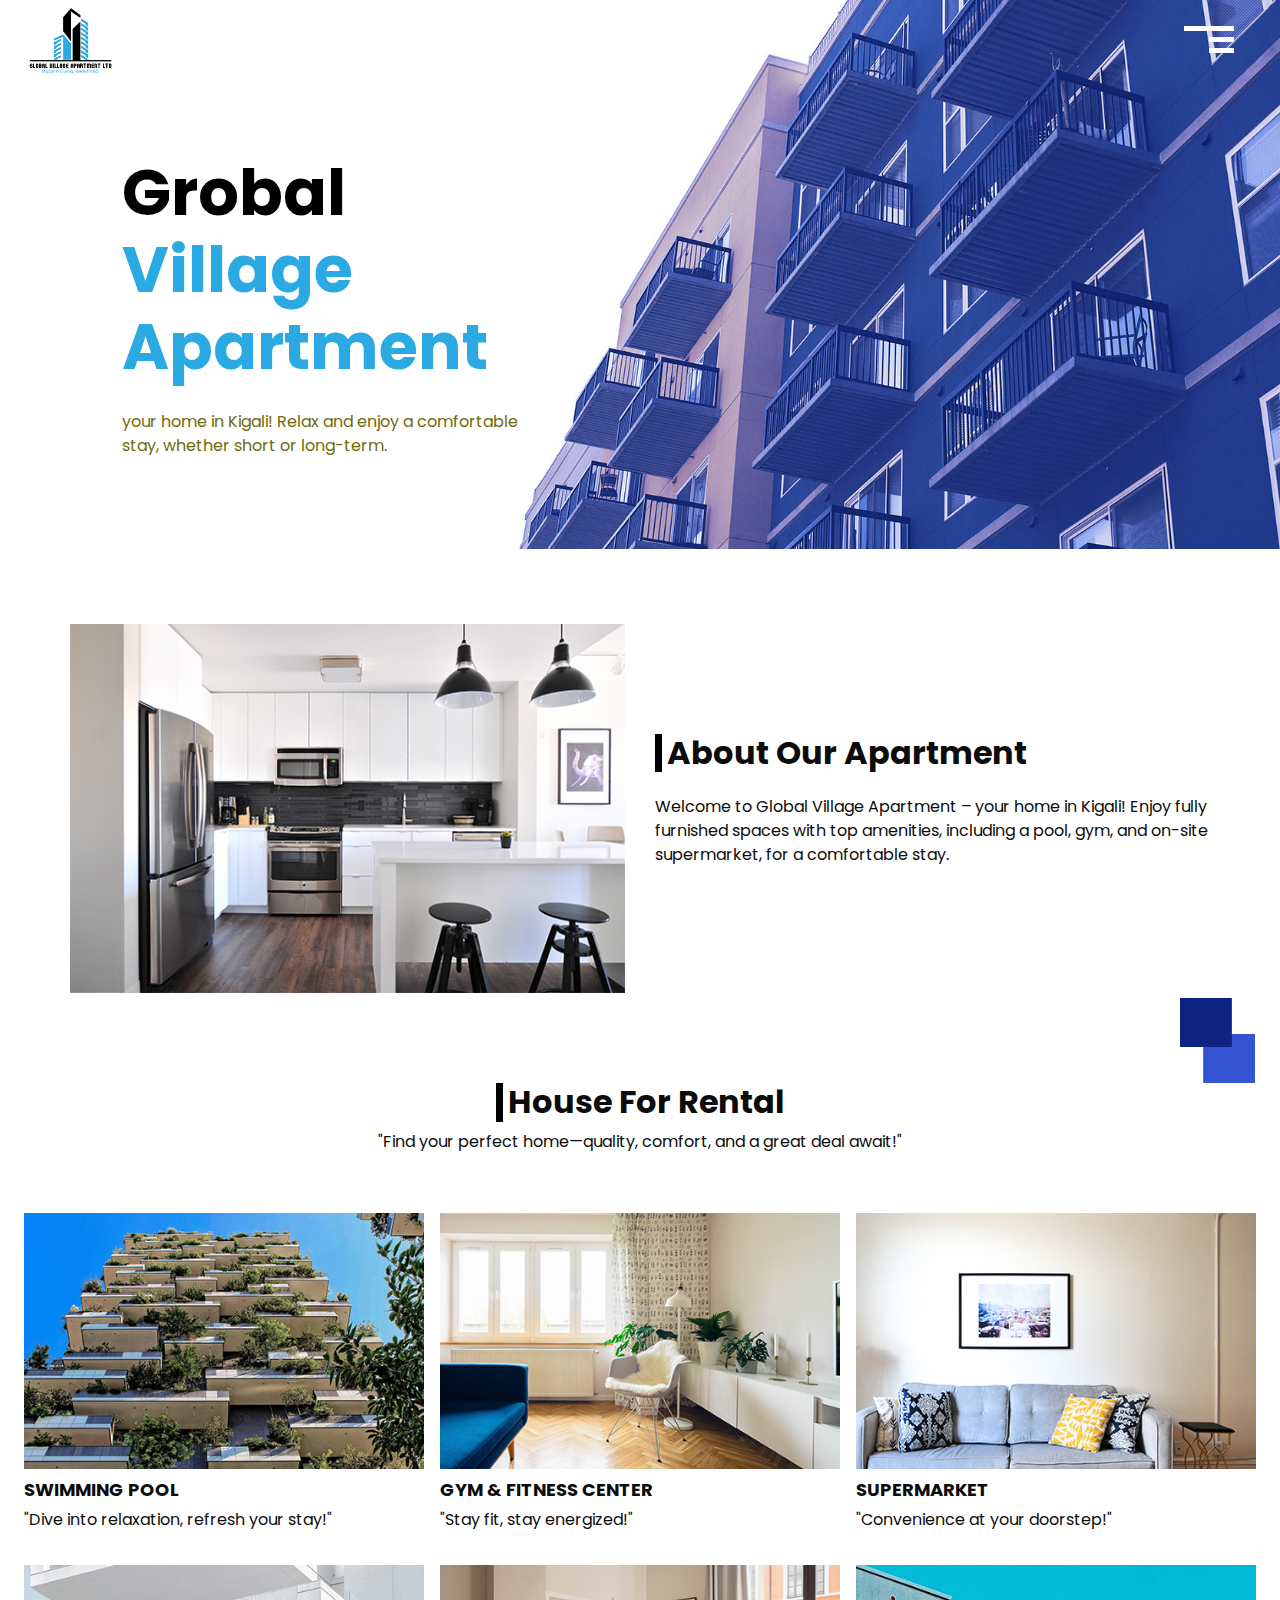
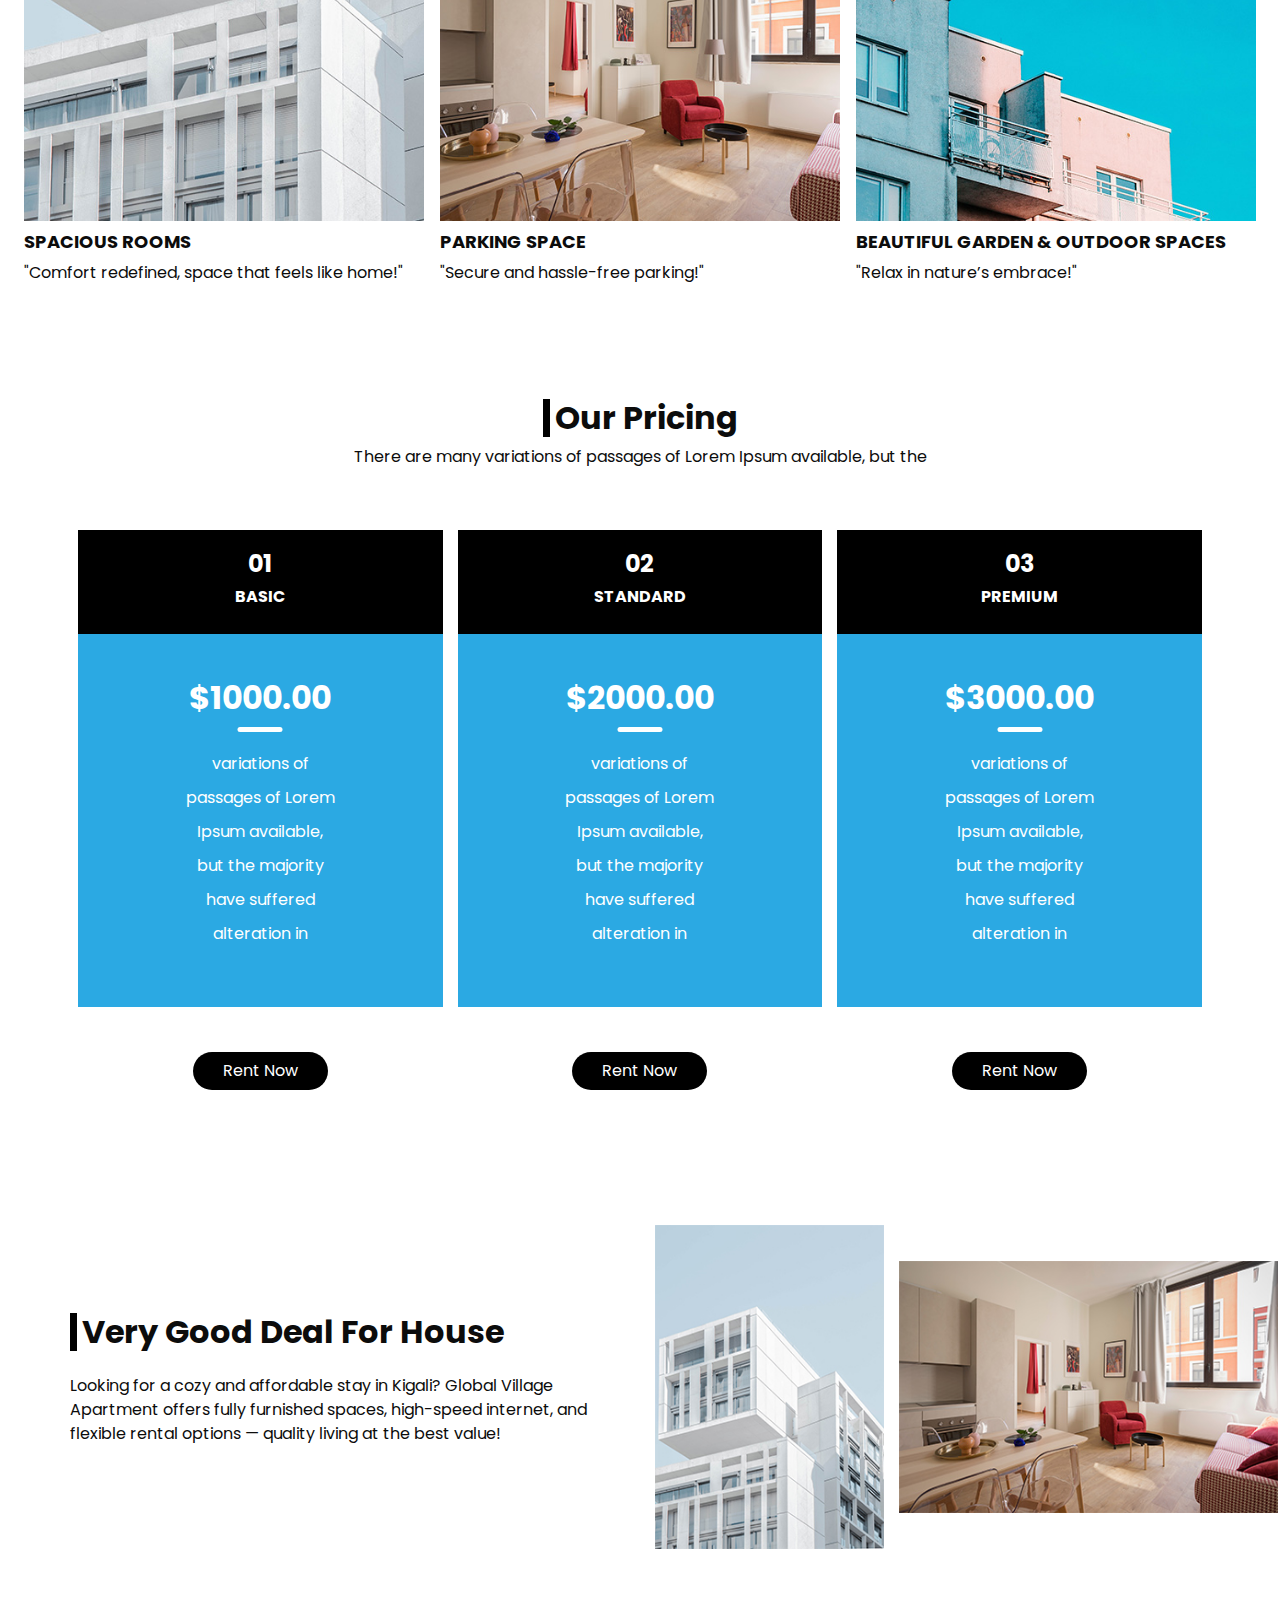
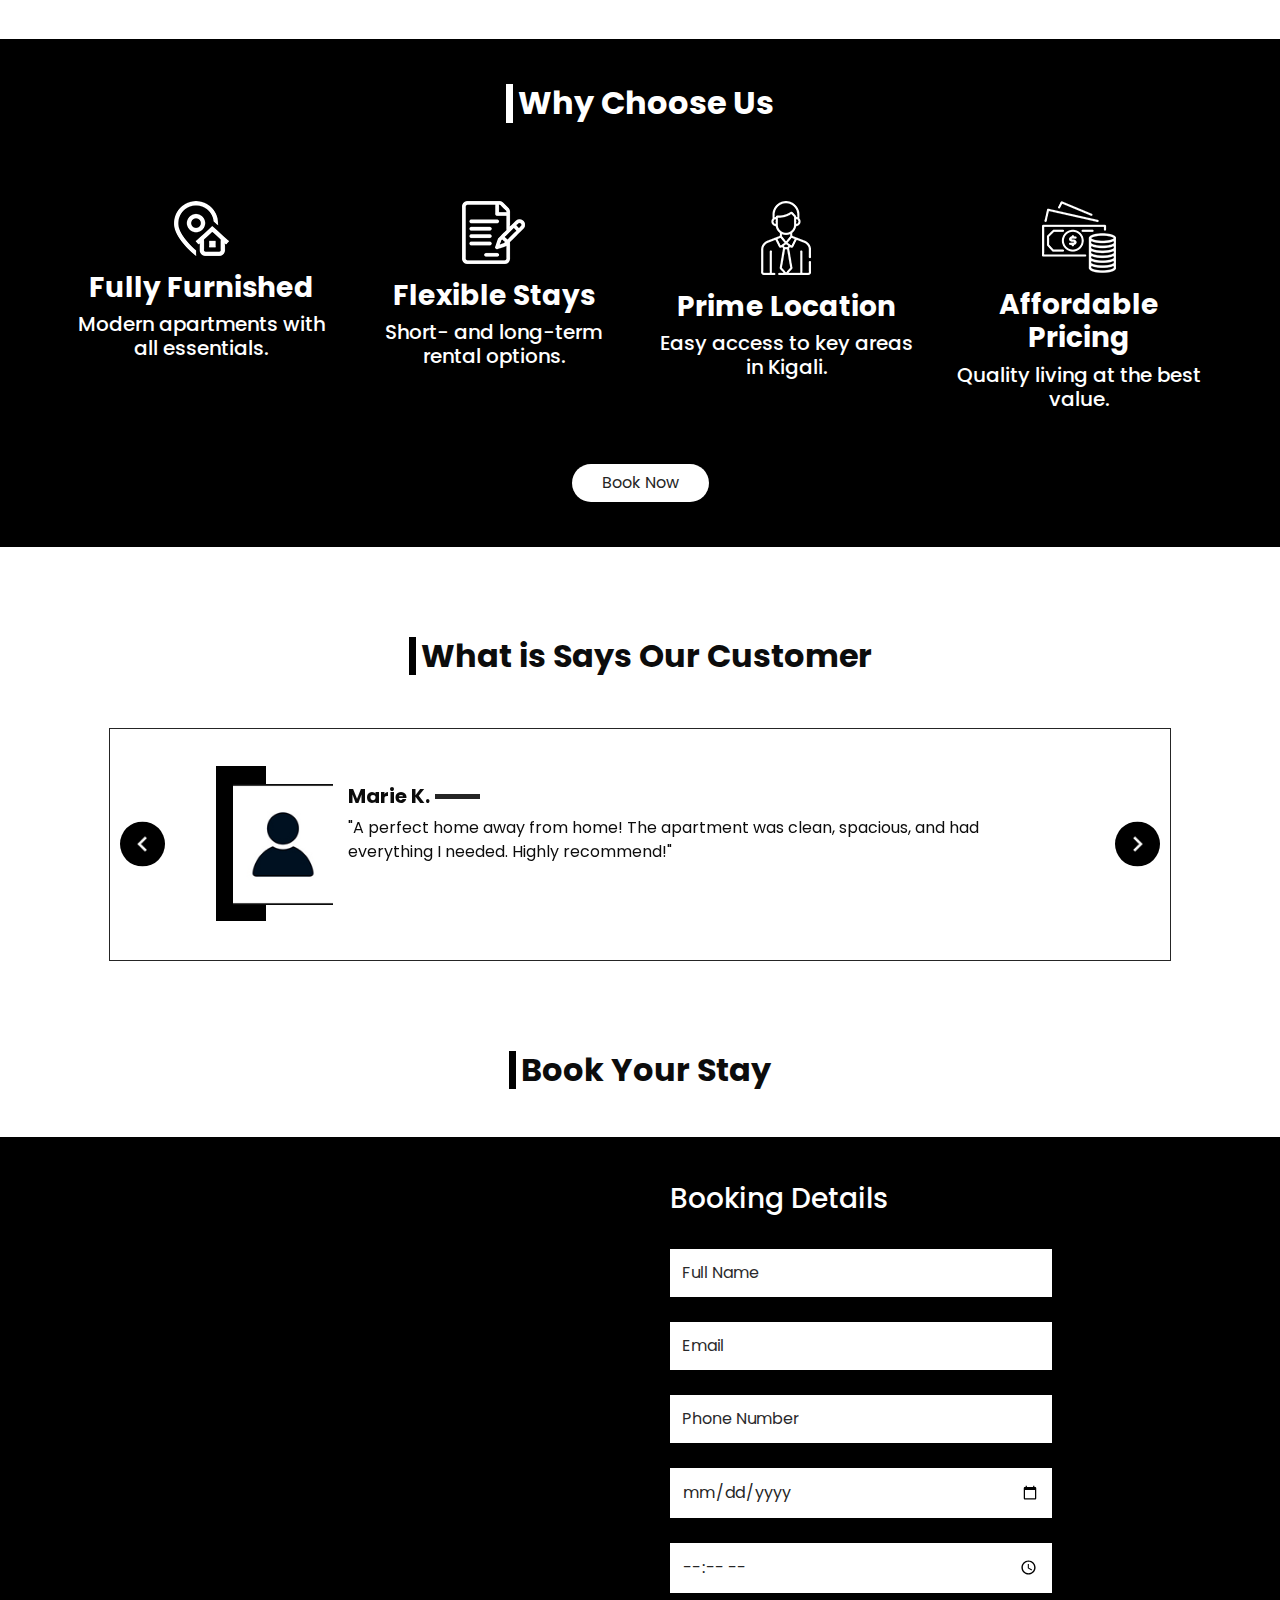
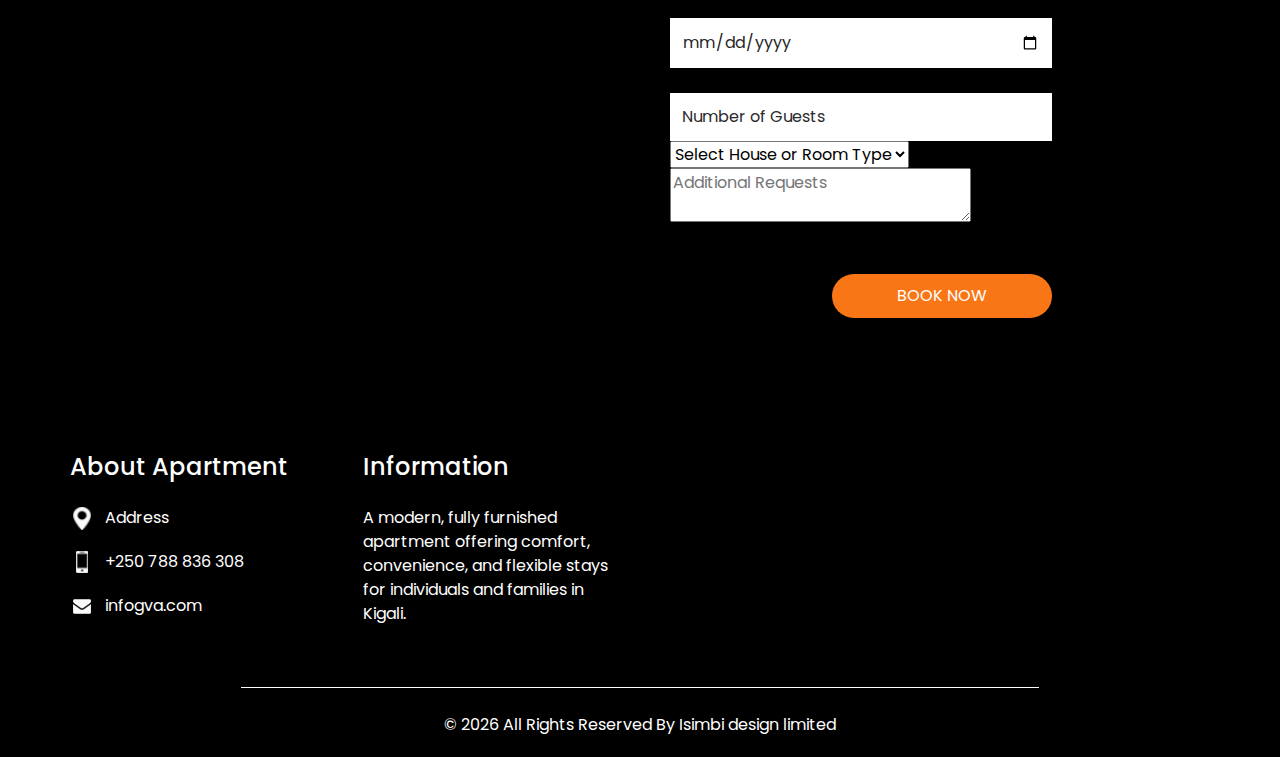
<file: teaser-html/index.html>
<!DOCTYPE html>
<html>

<head>
  <!-- Basic -->
  <meta charset="utf-8" />
  <meta http-equiv="X-UA-Compatible" content="IE=edge" />
  <!-- Mobile Metas -->
  <meta name="viewport" content="width=device-width, initial-scale=1, shrink-to-fit=no" />
  <!-- Site Metas -->
  <meta name="keywords" content="" />
  <meta name="description" content="" />
  <meta name="author" content="" />

  <title>GVA</title>

  <!-- bootstrap core css -->
  <link rel="stylesheet" type="text/css" href="css/bootstrap.css" />

  <!-- fonts style -->
  <link href="https://fonts.googleapis.com/css?family=Poppins:400,700|Raleway:400,700&display=swap" rel="stylesheet">
  <!-- Custom styles for this template -->
  <link href="css/style.css" rel="stylesheet" />
  <!-- responsive style -->
  <link href="css/responsive.css" rel="stylesheet" />
</head>

<body>
  <div class="hero_area">
    <!-- header section strats -->
    <header class="header_section">
      <div class="container-fluid">
        <nav class="navbar navbar-expand-lg custom_nav-container">
          <a class="navbar-brand" href="index.html">
            <img src="images/logo.png" alt="" />
          </a>
          <div class="navbar-collapse" id="">
            

            <div class="custom_menu-btn">
              <button onclick="openNav()">
                <span class="s-1">

                </span>
                <span class="s-2">

                </span>
                <span class="s-3">

                </span>
              </button>
            </div>
            <div id="myNav" class="overlay">
              <div class="overlay-content">
                <a href="index.html">HOME</a>
                <a href="about.html">ABOUT</a>
                <a href="house.html">HOUSE</a>
                <a href="price.html">PRICING</a>
              
              </div>
            </div>
          </div>
        </nav>
      </div>
    </header>
    <!-- end header section -->
    <!-- slider section -->
    <section class="slider_section ">
      <div class="container-fluid">
        <div class="row">
          <div class="col-md-4 offset-md-1">
            <div class="detail-box">
              <h1>
                <span> Grobal</span> <br>
                Village <br>
                Apartment
              </h1>
              <p>
                your home in Kigali! Relax and enjoy a comfortable stay, whether short or long-term.
              </p>
              
                
              </div>
            </div>
          </div>
        </div>
      </div>
    </section>
    <!-- end slider section -->
  </div>




  <!-- about section -->

  <section class="about_section layout_padding-bottom">
    <div class="square-box">
      <img src="images/square.png" alt="">
    </div>
    <div class="container">
      <div class="row">
        <div class="col-md-6">
          <div class="img-box">
            <img src="images/about-img.jpg" alt="">
          </div>
        </div>
        <div class="col-md-6">
          <div class="detail-box">
            <div class="heading_container">
              <h2>
                About Our Apartment
              </h2>
            </div>
            <p>
              Welcome to Global Village Apartment – 
              your home in Kigali! Enjoy fully furnished
              spaces with top amenities, including a pool, gym, 
              and on-site supermarket, for a comfortable stay.
            </p>
        
          </div>
        </div>
      </div>
    </div>
  </section>

  <!-- end about section -->

  <!-- sale section -->

  <section class="sale_section layout_padding-bottom">
    <div class="container-fluid">
      <div class="heading_container">
        <h2>
          House For Rental
        </h2>
        <p>
          "Find your perfect home—quality, comfort, and a great deal await!"
        </p>
      </div>
      <div class="sale_container">
        <div class="box">
          <div class="img-box">
            <img src="images/s-1.jpg" alt="">
          </div>
          <div class="detail-box">
            <h6>
              Swimming Pool
            </h6>
            <p>
              "Dive into relaxation, refresh your stay!"
            </p>
          </div>
        </div>
        <div class="box">
          <div class="img-box">
            <img src="images/s-2.jpg" alt="">
          </div>
          <div class="detail-box">
            <h6>
              Gym & Fitness Center
            </h6>
            <p>
              "Stay fit, stay energized!"
            </p>
          </div>
        </div>
        <div class="box">
          <div class="img-box">
            <img src="images/s-3.jpg" alt="">
          </div>
          <div class="detail-box">
            <h6>
              Supermarket 
            </h6>
            <p>
              "Convenience at your doorstep!"
            </p>
          </div>
        </div>
        <div class="box">
          <div class="img-box">
            <img src="images/s-4.jpg" alt="">
          </div>
          <div class="detail-box">
            <h6>
              Spacious Rooms  
            </h6>
            <p>
              "Comfort redefined, space that feels like home!"
            </p>
          </div>
        </div>
        <div class="box">
          <div class="img-box">
            <img src="images/s-5.jpg" alt="">
          </div>
          <div class="detail-box">
            <h6>
              Parking Space
            </h6>
            <p>
              "Secure and hassle-free parking!"
            </p>
          </div>
        </div>
        <div class="box">
          <div class="img-box">
            <img src="images/s-6.jpg" alt="">
          </div>
          <div class="detail-box">
            <h6>
              Beautiful Garden & Outdoor Spaces 
            </h6>
            <p>
              "Relax in nature’s embrace!"
            </p>
          </div>
        </div>
      </div>
      <div class="btn-box">
    
      </div>
    </div>
  </section>

  <!-- end sale section -->

  <!-- price section -->

  <section class="price_section layout_padding-bottom">
    <div class="container">
      <div class="heading_container">
        <h2>
          Our Pricing
        </h2>
        <p>
          There are many variations of passages of Lorem Ipsum available, but the
        </p>
      </div>
      <div class="price_container">
        <div class="box">
          <div class="detail-box">
            <div class="heading-box">
              <h4>
                01
              </h4>
              <h6>
                Basic
              </h6>
            </div>
            <div class="text-box">
              <h2>
                $1000.00
              </h2>
              <ul>
                <li>
                  variations of
                </li>
                <li>
                  passages of Lorem
                </li>
                <li>
                  Ipsum available,
                </li>
                <li>
                  but the majority
                </li>
                <li>
                  have suffered
                </li>
                <li>
                  alteration in
                </li>
              </ul>
            </div>
          </div>
          <div class="btn-box">
            <a href="">
              Rent Now
            </a>
          </div>
        </div>
        <div class="box">
          <div class="detail-box">
            <div class="heading-box">
              <h4>
                02
              </h4>
              <h6>
                Standard
              </h6>
            </div>
            <div class="text-box">
              <h2>
                $2000.00
              </h2>
              <ul>
                <li>
                  variations of
                </li>
                <li>
                  passages of Lorem
                </li>
                <li>
                  Ipsum available,
                </li>
                <li>
                  but the majority
                </li>
                <li>
                  have suffered
                </li>
                <li>
                  alteration in
                </li>
              </ul>
            </div>
          </div>
          <div class="btn-box">
            <a href="">
              Rent Now
            </a>
          </div>
        </div>
        <div class="box">
          <div class="detail-box">
            <div class="heading-box">
              <h4>
                03
              </h4>
              <h6>
                Premium
              </h6>
            </div>
            <div class="text-box">
              <h2>
                $3000.00
              </h2>
              <ul>
                <li>
                  variations of
                </li>
                <li>
                  passages of Lorem
                </li>
                <li>
                  Ipsum available,
                </li>
                <li>
                  but the majority
                </li>
                <li>
                  have suffered
                </li>
                <li>
                  alteration in
                </li>
              </ul>
            </div>
          </div>
          <div class="btn-box">
            <a href="">
              Rent Now
            </a>
          </div>
        </div>
      </div>
    </div>
  </section>
  <!-- end price section -->

  <!-- deal section -->

  <section class="deal_section layout_padding-bottom">
    <div class="container">
      <div class="row">
        <div class="col-md-6">
          <div class="detail-box">
            <div class="heading_container">
              <h2>
                Very Good Deal For House
              </h2>
            </div>
            <p>
              Looking for a cozy and affordable stay in Kigali?
              Global Village Apartment offers fully furnished spaces,
              high-speed internet, and flexible rental options — quality
              living at the best value!
            </p>
           
          </div>
        </div>
        <div class="col-md-6">
          <div class="img-box">
            <div class="box b1">
              <img src="images/d-1.jpg" alt="">
            </div>
            <div class="box b1">
              <img src="images/d-2.jpg" alt="">
            </div>
          </div>
        </div>
      </div>
    </div>
  </section>

  <!-- end deal section -->


  <!-- us section -->
  <section class="us_section layout_padding2">
    <div class="container">
      <div class="heading_container">
        <h2>
          Why Choose Us
        </h2>
      </div>
      <div class="row">
        <div class="col-md-3 col-sm-6">
          <div class="box">
            <div class="img-box">
              <img src="images/u-1.png" alt="">
            </div>
            <div class="detail-box">
              <h3>
                Fully Furnished
              </h3>
              <h5>
                Modern apartments with all essentials.
              </h5>
            </div>
          </div>
        </div>
        <div class="col-md-3 col-sm-6">
          <div class="box">
            <div class="img-box">
              <img src="images/u-2.png" alt="">
            </div>
            <div class="detail-box">
              <h3>
                Flexible Stays
              </h3>
              <h5>
                Short- and long-term rental options.
              </h5>
            </div>
          </div>
        </div>
        <div class="col-md-3 col-sm-6">
          <div class="box">
            <div class="img-box">
              <img src="images/u-3.png" alt="">
            </div>
            <div class="detail-box">
              <h3>
                Prime Location
              </h3>
              <h5>
                Easy access to key areas in Kigali.
              </h5>
            </div>
          </div>
        </div>
        <div class="col-md-3 col-sm-6">
          <div class="box">
            <div class="img-box">
              <img src="images/u-4.png" alt="">
            </div>
            <div class="detail-box">
              <h3>
                Affordable Pricing
              </h3>
              <h5>
                Quality living at the best value.
              </h5>
            </div>
          </div>
        </div>
      </div>
      <div class="btn-box">
        <a href="contact.html">
          Book Now
        </a>
      </div>
    </div>
  </section>
  

  <!-- end us section -->

  <!-- client secction -->

  <section class="client_section layout_padding">
    <div class="container-fluid">
      <div class="heading_container">
        <h2>
          What is Says Our Customer
        </h2>
      </div>
      <div class="client_container">
        <div id="carouselExampleControls" class="carousel slide" data-ride="carousel">
          <div class="carousel-inner">
            <div class="carousel-item active">
              <div class="box">
                <div class="img-box">
                  <img src="images/client.jpg" alt="">
                </div>
                <div class="detail-box">
                  <h5>
                    <span>Marie K.</span>
                    <hr>
                  </h5>
                  <p>
                    "A perfect home away from home! The apartment was clean, spacious, and had everything I needed. Highly recommend!"
                  </p>
                </div>
              </div>
            </div>
            <div class="carousel-item">
              <div class="box">
                <div class="img-box">
                  <img src="images/client.jpg" alt="">
                </div>
                <div class="detail-box">
                  <h5>
                    <span> John D.</span>
                    <hr>
                  </h5>
                  <p>
                    "Loved the pool and gym! The location is great, and the staff is very friendly. I’ll definitely stay here again."
                </div>
              </div>
            </div>
            <div class="carousel-item">
              <div class="box">
                <div class="img-box">
                  <img src="images/client.jpg" alt="">
                </div>
                <div class="detail-box">
                  <h5>
                    <span>Alex N.</span>
                    <hr>
                  </h5>
                  <p>
                    "Great value for money! The supermarket on-site made everything so convenient. A peaceful and comfortable stay."
                  </p>
                </div>
              </div>
            </div>
          </div>
          <a class="carousel-control-prev" href="#carouselExampleControls" role="button" data-slide="prev">
            <span class="sr-only">Previous</span>
          </a>
          <a class="carousel-control-next" href="#carouselExampleControls" role="button" data-slide="next">
            <span class="sr-only">Next</span>
          </a>
        </div>

      </div>
    </div>
  </section>

  <!-- end client section -->

 <!-- Contact & Booking Section -->

<section class="contact_section ">
  <div class="container">
    <div class="heading_container">
      <h2>Book Your Stay</h2>
    </div>
  </div>
  <div class="container-fluid">
    <div class="row">
      <div class="col-md-6 px-0">
        <div class="map_container">
          <div class="map-responsive">
            <iframe src="https://www.google.com/maps/embed/v1/place?key=AIzaSyA0s1a7phLN0iaD6-UE7m4qP-z21pH0eSc&q=Eiffel+Tower+Paris+France" 
              width="600" height="300" frameborder="0" style="border:0; width: 100%; height:100%" allowfullscreen></iframe>
          </div>
        </div>
      </div>
      <div class="col-lg-4 col-md-5 ">
        <div class="form_container">
          <form action="">
            <h3>Booking Details</h3>
            <div>
              <input type="text" placeholder="Full Name" required />
            </div>
            <div>
              <input type="email" placeholder="Email" required />
            </div>
            <div>
              <input type="text" placeholder="Phone Number" required />
            </div>
            <div>
              <input type="date" placeholder="Check-in Date" required />
            </div>
            <div>
              <input type="time" placeholder="Check-in Time" required />
            </div>
            <div>
              <input type="date" placeholder="Check-out Date" required />
            </div>
            <div>
              <input type="number" placeholder="Number of Guests" min="1" required />
            </div>
            <div>
              <select required>
                <option value="" disabled selected>Select House or Room Type</option>
                <option value="studio">Studio Apartment</option>
                <option value="one_bedroom">One-Bedroom Apartment</option>
                <option value="two_bedroom">Two-Bedroom Apartment</option>
                <option value="penthouse">Penthouse Suite</option>
              </select>
            </div>
            <div>
              <textarea class="message-box" placeholder="Additional Requests"></textarea>
            </div>
            <div class="d-flex ">
              <button type="submit">Book Now</button>
            </div>
          </form>
        </div>
      </div>
    </div>
  </div>
</section>

<!-- End Contact & Booking Section -->




  <!-- info section -->
  <section class="info_section ">
    <div class="container">
      <div class="row">
        <div class="col-md-3">
          <div class="info_contact">
            <h5>
              About Apartment
            </h5>
            <div>
              <div class="img-box">
                <img src="images/location.png" width="18px" alt="">
              </div>
              <p>
                Address
              </p>
            </div>
            <div>
              <div class="img-box">
                <img src="images/phone.png" width="12px" alt="">
              </div>
              <p>
                +250 788 836 308
              </p>
            </div>
            <div>
              <div class="img-box">
                <img src="images/mail.png" width="18px" alt="">
              </div>
              <p>
                infogva.com
              </p>
            </div>
          </div>
        </div>
        <div class="col-md-3">
          <div class="info_info">
            <h5>
              Information
            </h5>
            <p>
              A modern, fully furnished apartment offering comfort, convenience, and flexible stays for individuals and families in Kigali.
            </p>
          </div>
        </div>

        <div class="col-md-3">
          <div class="info_links">
      
         
               
              </a>
            </div>
          </div>
        </div>
      </div>
    </div>
  </section>

  <!-- end info_section -->


  <!-- footer section -->
  <section class="container-fluid footer_section ">
    <div class="container">
      <p>
        &copy; <span id="displayYear"></span> All Rights Reserved By
        <a >Isimbi design limited</a>
      </p>
    </div>
  </section>
  <!-- end  footer section -->


  <script type="text/javascript" src="js/jquery-3.4.1.min.js"></script>
  <script type="text/javascript" src="js/bootstrap.js"></script>
  <script type="text/javascript" src="js/custom.js"></script>


</body>

</html>
</file>
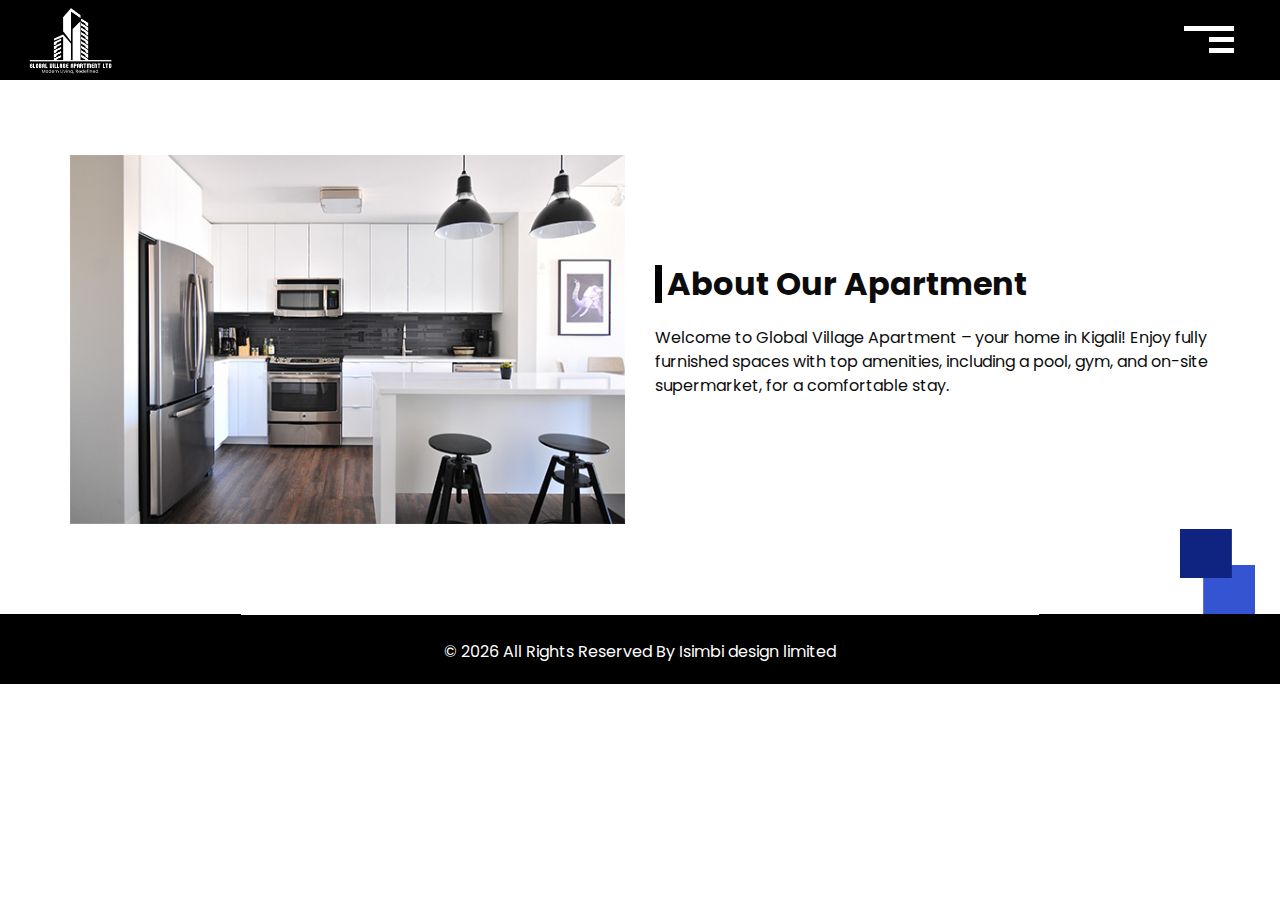
<file: teaser-html/about.html>
<!DOCTYPE html>
<html>

<head>
  <!-- Basic -->
  <meta charset="utf-8" />
  <meta http-equiv="X-UA-Compatible" content="IE=edge" />
  <!-- Mobile Metas -->
  <meta name="viewport" content="width=device-width, initial-scale=1, shrink-to-fit=no" />
  <!-- Site Metas -->
  <meta name="keywords" content="" />
  <meta name="description" content="" />
  <meta name="author" content="" />

  <title>Teaser</title>


  <!-- bootstrap core css -->
  <link rel="stylesheet" type="text/css" href="css/bootstrap.css" />

  <!-- fonts style -->
  <link href="https://fonts.googleapis.com/css?family=Poppins:400,700|Raleway:400,700&display=swap" rel="stylesheet">
  <!-- Custom styles for this template -->
  <link href="css/style.css" rel="stylesheet" />
  <!-- responsive style -->
  <link href="css/responsive.css" rel="stylesheet" />
</head>

<body class="sub_page">
  <div class="hero_area">
    <!-- header section strats -->
    <header class="header_section">
      <div class="container-fluid">
        <nav class="navbar navbar-expand-lg custom_nav-container">
          <a class="navbar-brand" href="index.html">
            <img src="images/logo1.png" alt="" />
          </a>
          <div class="navbar-collapse" id="">
           

            <div class="custom_menu-btn">
              <button onclick="openNav()">
                <span class="s-1">

                </span>
                <span class="s-2">

                </span>
                <span class="s-3">

                </span>
              </button>
            </div>
            <div id="myNav" class="overlay">
              <div class="overlay-content">
                <a href="index.html">HOME</a>
                <a href="about.html">ABOUT</a>
                <a href="house.html">HOUSE</a>
                <a href="price.html">PRICING</a>
        
              </div>
            </div>
          </div>
        </nav>
      </div>
    </header>
    <!-- end header section -->
  </div>


  <!-- about section -->

  <section class="about_section layout_padding-bottom">
    <div class="square-box">
      <img src="images/square.png" alt="">
    </div>
    <div class="container">
      <div class="row">
        <div class="col-md-6">
          <div class="img-box">
            <img src="images/about-img.jpg" alt="">
          </div>
        </div>
        <div class="col-md-6">
          <div class="detail-box">
            <div class="heading_container">
              <h2>
                About Our Apartment
              </h2>
            </div>
            <p>
              Welcome to Global Village Apartment – 
              your home in Kigali! Enjoy fully furnished
              spaces with top amenities, including a pool, gym, 
              and on-site supermarket, for a comfortable stay.
            </p>
          </div>
        </div>
      </div>
    </div>
  </section>

  <!-- end about section -->


    <!-- end info_section -->



  <!-- footer section -->
  <section class="container-fluid footer_section ">
    <div class="container">
      <p>
        &copy; <span id="displayYear"></span> All Rights Reserved By
        <a href="https://isimbitechgroup.com/">Isimbi design limited</a>
      </p>
    </div>
  </section>
  <!-- end  footer section -->


  <script type="text/javascript" src="js/jquery-3.4.1.min.js"></script>
  <script type="text/javascript" src="js/bootstrap.js"></script>
  <script type="text/javascript" src="js/custom.js"></script>

</body>
</body>

</html>
</file>
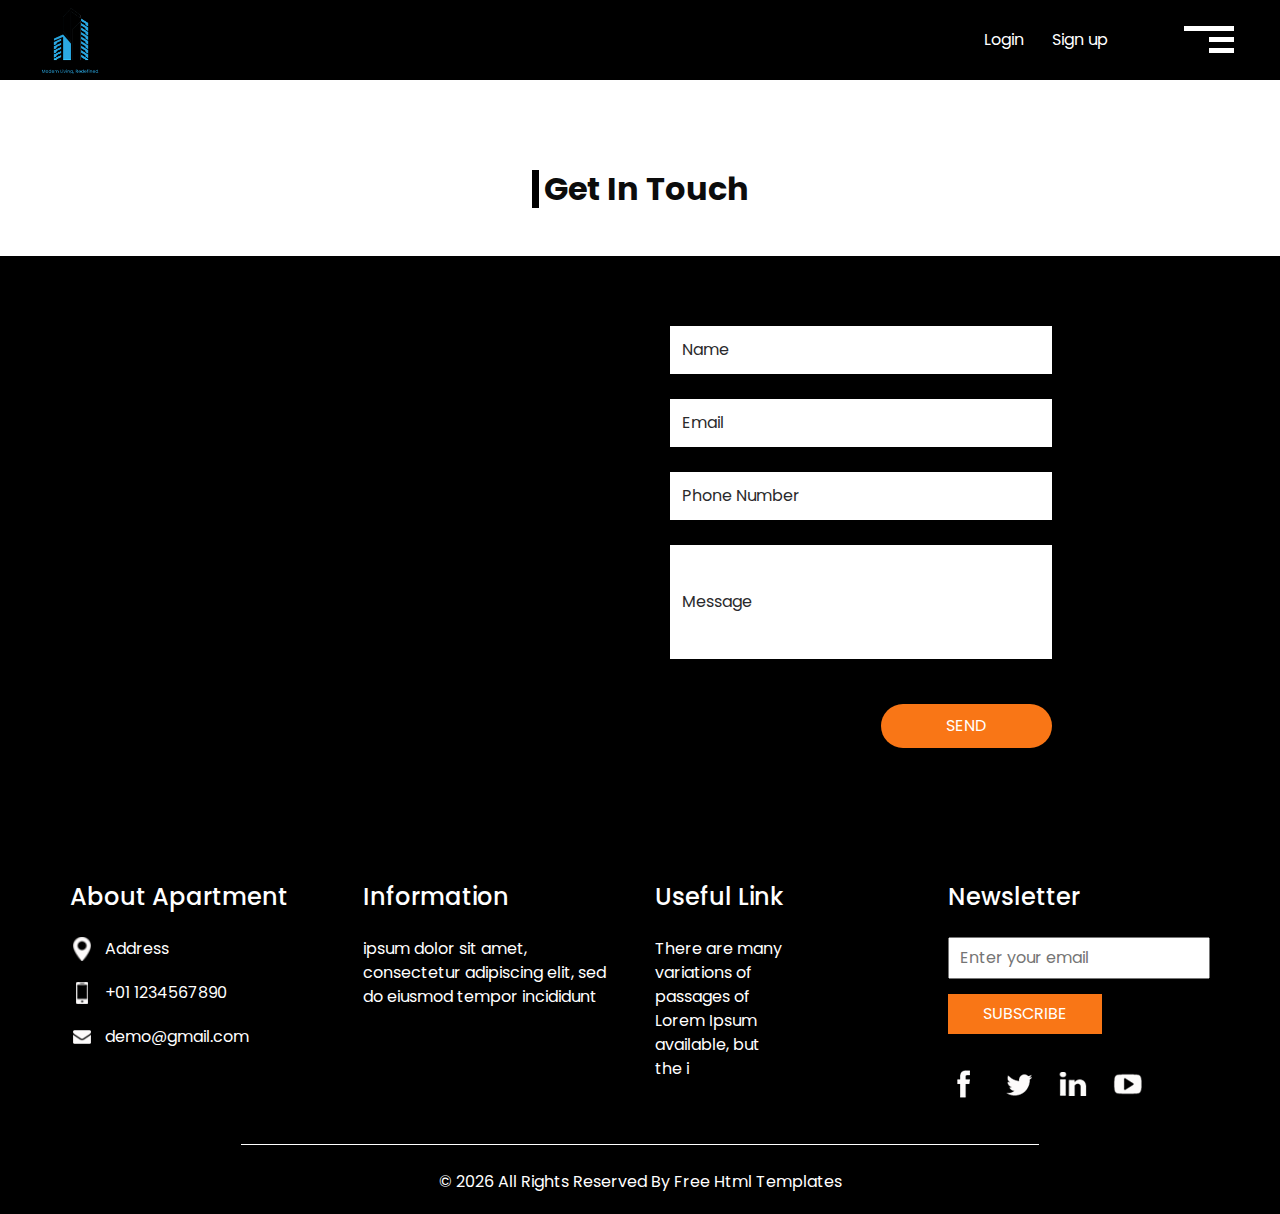
<file: teaser-html/contact.html>
<!DOCTYPE html>
<html>

<head>
  <!-- Basic -->
  <meta charset="utf-8" />
  <meta http-equiv="X-UA-Compatible" content="IE=edge" />
  <!-- Mobile Metas -->
  <meta name="viewport" content="width=device-width, initial-scale=1, shrink-to-fit=no" />
  <!-- Site Metas -->
  <meta name="keywords" content="" />
  <meta name="description" content="" />
  <meta name="author" content="" />

  <title>Teaser</title>


  <!-- bootstrap core css -->
  <link rel="stylesheet" type="text/css" href="css/bootstrap.css" />

  <!-- fonts style -->
  <link href="https://fonts.googleapis.com/css?family=Poppins:400,700|Raleway:400,700&display=swap" rel="stylesheet">
  <!-- Custom styles for this template -->
  <link href="css/style.css" rel="stylesheet" />
  <!-- responsive style -->
  <link href="css/responsive.css" rel="stylesheet" />
</head>

<body class="sub_page">
  <div class="hero_area">
    <!-- header section strats -->
    <header class="header_section">
      <div class="container-fluid">
        <nav class="navbar navbar-expand-lg custom_nav-container">
          <a class="navbar-brand" href="index.html">
            <img src="images/logo.png" alt="" />
          </a>
          <div class="navbar-collapse" id="">
            <ul class="navbar-nav justify-content-between ">
              <div class="User_option">
                <li class="">
                  <a class="mr-4" href="">
                    Login
                  </a>
                  <a class="" href="">
                    Sign up
                  </a>
                </li>
              </div>
            </ul>

            <div class="custom_menu-btn">
              <button onclick="openNav()">
                <span class="s-1">

                </span>
                <span class="s-2">

                </span>
                <span class="s-3">

                </span>
              </button>
            </div>
            <div id="myNav" class="overlay">
              <div class="overlay-content">
                <a href="index.html">HOME</a>
                <a href="about.html">ABOUT</a>
                <a href="house.html">HOUSE</a>
                <a href="price.html">PRICING</a>
                <a href="contact.html">CONTACT US</a>
              </div>
            </div>
          </div>
        </nav>
      </div>
    </header>
    <!-- end header section -->
  </div>


  <!-- contact section -->

  <section class="contact_section layout_padding-top">
    <div class="container">
      <div class="heading_container">
        <h2>
          Get In Touch
        </h2>
      </div>
    </div>
    <div class="container-fluid">
      <div class="row">
        <div class="col-md-6 px-0">
          <div class="map_container">
            <div class="map-responsive">
              <iframe src="https://www.google.com/maps/embed/v1/place?key=AIzaSyA0s1a7phLN0iaD6-UE7m4qP-z21pH0eSc&q=Eiffel+Tower+Paris+France" width="600" height="300" frameborder="0" style="border:0; width: 100%; height:100%" allowfullscreen></iframe>
            </div>
          </div>
        </div>
        <div class="col-lg-4 col-md-5 ">
          <div class="form_container">
            <form action="">
              <div>
                <input type="text" placeholder="Name" />
              </div>
              <div>
                <input type="email" placeholder="Email" />
              </div>
              <div>
                <input type="text" placeholder="Phone Number" />
              </div>
              <div>
                <input type="text" class="message-box" placeholder="Message" />
              </div>
              <div class="d-flex ">
                <button>
                  Send
                </button>
              </div>
            </form>
          </div>
        </div>

      </div>
    </div>
  </section>

  <!-- end contact section -->



  <!-- info section -->
  <section class="info_section ">
    <div class="container">
      <div class="row">
        <div class="col-md-3">
          <div class="info_contact">
            <h5>
              About Apartment
            </h5>
            <div>
              <div class="img-box">
                <img src="images/location.png" width="18px" alt="">
              </div>
              <p>
                Address
              </p>
            </div>
            <div>
              <div class="img-box">
                <img src="images/phone.png" width="12px" alt="">
              </div>
              <p>
                +01 1234567890
              </p>
            </div>
            <div>
              <div class="img-box">
                <img src="images/mail.png" width="18px" alt="">
              </div>
              <p>
                demo@gmail.com
              </p>
            </div>
          </div>
        </div>
        <div class="col-md-3">
          <div class="info_info">
            <h5>
              Information
            </h5>
            <p>
              ipsum dolor sit amet, consectetur adipiscing elit, sed do eiusmod tempor incididunt
            </p>
          </div>
        </div>

        <div class="col-md-3">
          <div class="info_links">
            <h5>
              Useful Link
            </h5>
            <ul>
              <li>
                <a href="">
                  There are many
                </a>
              </li>
              <li>
                <a href="">
                  variations of
                </a>
              </li>
              <li>
                <a href="">
                  passages of
                </a>
              </li>
              <li>
                <a href="">
                  Lorem Ipsum
                </a>
              </li>
              <li>
                <a href="">
                  available, but
                </a>
              </li>
              <li>
                <a href="">
                  the i
                </a>
              </li>
            </ul>
          </div>
        </div>
        <div class="col-md-3">
          <div class="info_form ">
            <h5>
              Newsletter
            </h5>
            <form action="">
              <input type="email" placeholder="Enter your email">
              <button>
                Subscribe
              </button>
            </form>
            <div class="social_box">
              <a href="">
                <img src="images/fb.png" alt="">
              </a>
              <a href="">
                <img src="images/twitter.png" alt="">
              </a>
              <a href="">
                <img src="images/linkedin.png" alt="">
              </a>
              <a href="">
                <img src="images/youtube.png" alt="">
              </a>
            </div>
          </div>
        </div>
      </div>
    </div>
  </section>

  <!-- end info_section -->


  <!-- footer section -->
  <section class="container-fluid footer_section ">
    <div class="container">
      <p>
        &copy; <span id="displayYear"></span> All Rights Reserved By
        <a href="https://html.design/">Free Html Templates</a>
      </p>
    </div>
  </section>
  <!-- end  footer section -->


  <script type="text/javascript" src="js/jquery-3.4.1.min.js"></script>
  <script type="text/javascript" src="js/bootstrap.js"></script>
  <script type="text/javascript" src="js/custom.js"></script>

</body>
</body>

</html>
</file>
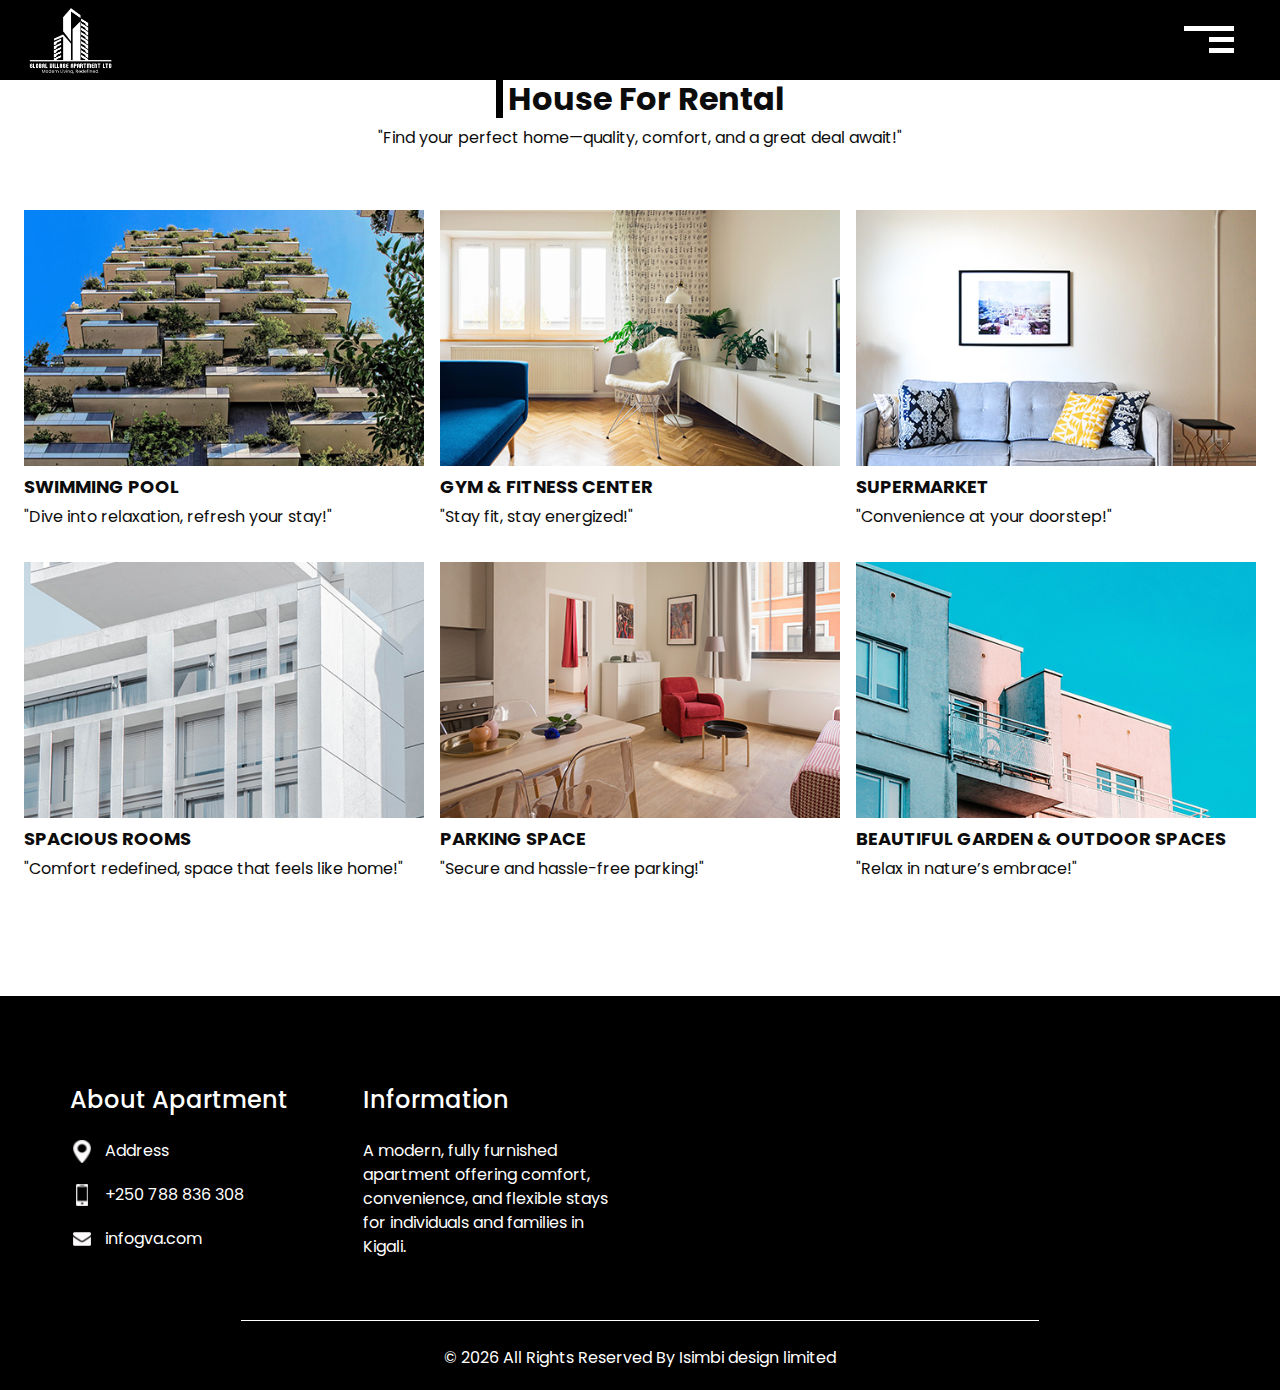
<file: teaser-html/house.html>
<!DOCTYPE html>
<html>

<head>
  <!-- Basic -->
  <meta charset="utf-8" />
  <meta http-equiv="X-UA-Compatible" content="IE=edge" />
  <!-- Mobile Metas -->
  <meta name="viewport" content="width=device-width, initial-scale=1, shrink-to-fit=no" />
  <!-- Site Metas -->
  <meta name="keywords" content="" />
  <meta name="description" content="" />
  <meta name="author" content="" />

  <title>Our Gallery</title>


  <!-- bootstrap core css -->
  <link rel="stylesheet" type="text/css" href="css/bootstrap.css" />

  <!-- fonts style -->
  <link href="https://fonts.googleapis.com/css?family=Poppins:400,700|Raleway:400,700&display=swap" rel="stylesheet">
  <!-- Custom styles for this template -->
  <link href="css/style.css" rel="stylesheet" />
  <!-- responsive style -->
  <link href="css/responsive.css" rel="stylesheet" />
</head>

<body class="sub_page">
  <div class="hero_area">
    <!-- header section strats -->
    <header class="header_section">
      <div class="container-fluid">
        <nav class="navbar navbar-expand-lg custom_nav-container">
          <a class="navbar-brand" href="index.html">
            <img src="images/logo1.png" alt="" />
          </a>
          <div class="navbar-collapse" id="">
            

            <div class="custom_menu-btn">
              <button onclick="openNav()">
                <span class="s-1">

                </span>
                <span class="s-2">

                </span>
                <span class="s-3">

                </span>
              </button>
            </div>
            <div id="myNav" class="overlay">
              <div class="overlay-content">
                <a href="index.html">HOME</a>
                <a href="about.html">ABOUT</a>
                <a href="house.html">HOUSE</a>
                <a href="price.html">PRICING</a>
           
              </div>
            </div>
          </div>
        </nav>
      </div>
    </header>
    <!-- end header section -->
  </div>

  <!-- sale section -->

  <section class="sale_section layout_padding-bottom">
    <div class="container-fluid">
      <div class="heading_container">
        <h2>
          House For Rental
        </h2>
        <p>
          "Find your perfect home—quality, comfort, and a great deal await!"
        </p>
      </div>
      <div class="sale_container">
        <div class="box">
          <div class="img-box">
            <img src="images/s-1.jpg" alt="">
          </div>
          <div class="detail-box">
            <h6>
              Swimming Pool
            </h6>
            <p>
              "Dive into relaxation, refresh your stay!"
            </p>
          </div>
        </div>
        <div class="box">
          <div class="img-box">
            <img src="images/s-2.jpg" alt="">
          </div>
          <div class="detail-box">
            <h6>
              Gym & Fitness Center
            </h6>
            <p>
              "Stay fit, stay energized!"
            </p>
          </div>
        </div>
        <div class="box">
          <div class="img-box">
            <img src="images/s-3.jpg" alt="">
          </div>
          <div class="detail-box">
            <h6>
              Supermarket 
            </h6>
            <p>
              "Convenience at your doorstep!"
            </p>
          </div>
        </div>
        <div class="box">
          <div class="img-box">
            <img src="images/s-4.jpg" alt="">
          </div>
          <div class="detail-box">
            <h6>
              Spacious Rooms  
            </h6>
            <p>
              "Comfort redefined, space that feels like home!"
            </p>
          </div>
        </div>
        <div class="box">
          <div class="img-box">
            <img src="images/s-5.jpg" alt="">
          </div>
          <div class="detail-box">
            <h6>
              Parking Space
            </h6>
            <p>
              "Secure and hassle-free parking!"
            </p>
          </div>
        </div>
        <div class="box">
          <div class="img-box">
            <img src="images/s-6.jpg" alt="">
          </div>
          <div class="detail-box">
            <h6>
              Beautiful Garden & Outdoor Spaces 
            </h6>
            <p>
              "Relax in nature’s embrace!"
            </p>
          </div>
        </div>
      </div>
      <div class="btn-box">
    
      </div>
    </div>
  </section>

  <!-- end sale section -->



  <!-- info section -->
  <section class="info_section ">
    <div class="container">
      <div class="row">
        <div class="col-md-3">
          <div class="info_contact">
            <h5>
              About Apartment
            </h5>
            <div>
              <div class="img-box">
                <img src="images/location.png" width="18px" alt="">
              </div>
              <p>
                Address
              </p>
            </div>
            <div>
              <div class="img-box">
                <img src="images/phone.png" width="12px" alt="">
              </div>
              <p>
                +250 788 836 308
              </p>
            </div>
            <div>
              <div class="img-box">
                <img src="images/mail.png" width="18px" alt="">
              </div>
              <p>
                infogva.com
              </p>
            </div>
          </div>
        </div>
        <div class="col-md-3">
          <div class="info_info">
            <h5>
              Information
            </h5>
            <p>
              A modern, fully furnished apartment offering comfort, convenience, and flexible stays for individuals and families in Kigali.
            </p>
          </div>
        </div>

        <div class="col-md-3">
          <div class="info_links">
      
         
               
              </a>
            </div>
          </div>
        </div>
      </div>
    </div>
  </section>

  <!-- end info_section -->


  <!-- footer section -->
  <section class="container-fluid footer_section ">
    <div class="container">
      <p>
        &copy; <span id="displayYear"></span> All Rights Reserved By
        <a >Isimbi design limited</a>
      </p>
    </div>
  </section>
  <!-- end  footer section -->


  <script type="text/javascript" src="js/jquery-3.4.1.min.js"></script>
  <script type="text/javascript" src="js/bootstrap.js"></script>
  <script type="text/javascript" src="js/custom.js"></script>


</body>

</html>
</file>
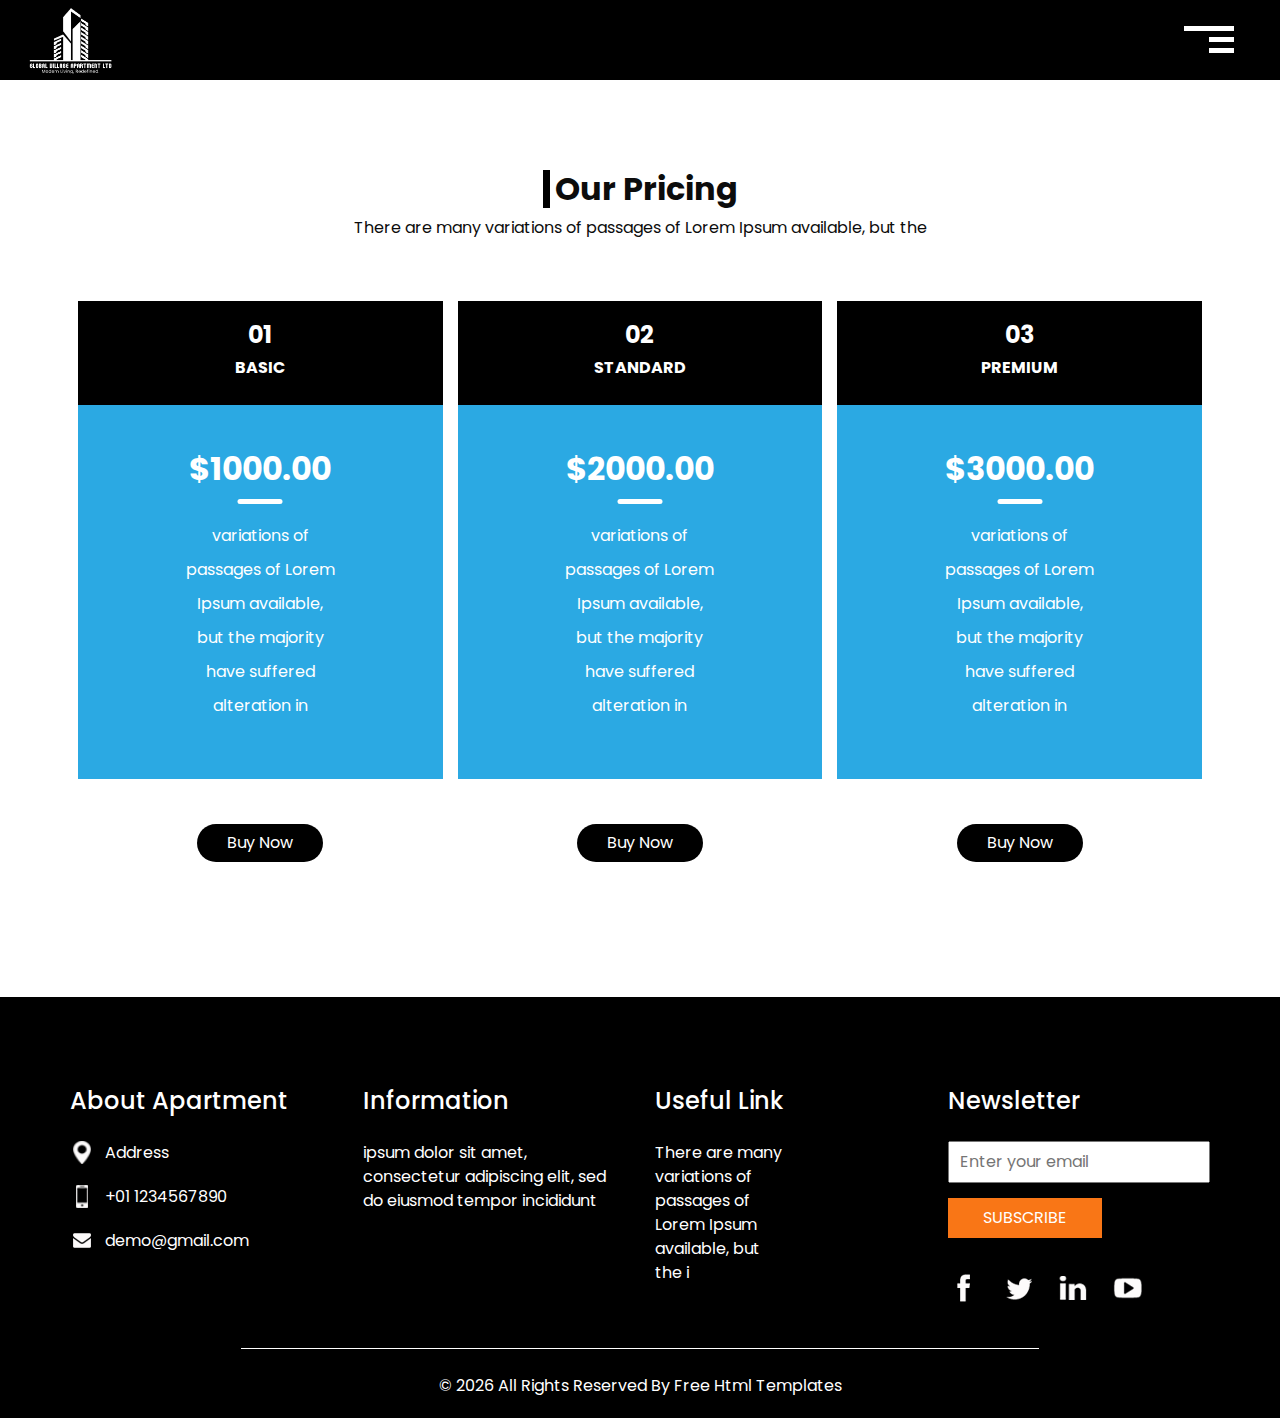
<file: teaser-html/price.html>
<!DOCTYPE html>
<html>

<head>
  <!-- Basic -->
  <meta charset="utf-8" />
  <meta http-equiv="X-UA-Compatible" content="IE=edge" />
  <!-- Mobile Metas -->
  <meta name="viewport" content="width=device-width, initial-scale=1, shrink-to-fit=no" />
  <!-- Site Metas -->
  <meta name="keywords" content="" />
  <meta name="description" content="" />
  <meta name="author" content="" />

  <title>Teaser</title>

  <!-- bootstrap core css -->
  <link rel="stylesheet" type="text/css" href="css/bootstrap.css" />

  <!-- fonts style -->
  <link href="https://fonts.googleapis.com/css?family=Poppins:400,700|Raleway:400,700&display=swap" rel="stylesheet">
  <!-- Custom styles for this template -->
  <link href="css/style.css" rel="stylesheet" />
  <!-- responsive style -->
  <link href="css/responsive.css" rel="stylesheet" />
</head>

<body class="sub_page">
  <div class="hero_area">
    <!-- header section strats -->
    <header class="header_section">
      <div class="container-fluid">
        <nav class="navbar navbar-expand-lg custom_nav-container">
          <a class="navbar-brand" href="index.html">
            <img src="images/logo1.png" alt="" />
          </a>
          <div class="navbar-collapse" id="">
          

            <div class="custom_menu-btn">
              <button onclick="openNav()">
                <span class="s-1">

                </span>
                <span class="s-2">

                </span>
                <span class="s-3">

                </span>
              </button>
            </div>
            <div id="myNav" class="overlay">
              <div class="overlay-content">
                <a href="index.html">HOME</a>
                <a href="about.html">ABOUT</a>
                <a href="house.html">HOUSE</a>
                <a href="price.html">PRICING</a>
        
              </div>
            </div>
          </div>
        </nav>
      </div>
    </header>
    <!-- end header section -->
  </div>


  <!-- price section -->

  <section class="price_section layout_padding">
    <div class="container">
      <div class="heading_container">
        <h2>
          Our Pricing
        </h2>
        <p>
          There are many variations of passages of Lorem Ipsum available, but the
        </p>
      </div>
      <div class="price_container">
        <div class="box">
          <div class="detail-box">
            <div class="heading-box">
              <h4>
                01
              </h4>
              <h6>
                Basic
              </h6>
            </div>
            <div class="text-box">
              <h2>
                $1000.00
              </h2>
              <ul>
                <li>
                  variations of
                </li>
                <li>
                  passages of Lorem
                </li>
                <li>
                  Ipsum available,
                </li>
                <li>
                  but the majority
                </li>
                <li>
                  have suffered
                </li>
                <li>
                  alteration in
                </li>
              </ul>
            </div>
          </div>
          <div class="btn-box">
            <a href="">
              Buy Now
            </a>
          </div>
        </div>
        <div class="box">
          <div class="detail-box">
            <div class="heading-box">
              <h4>
                02
              </h4>
              <h6>
                Standard
              </h6>
            </div>
            <div class="text-box">
              <h2>
                $2000.00
              </h2>
              <ul>
                <li>
                  variations of
                </li>
                <li>
                  passages of Lorem
                </li>
                <li>
                  Ipsum available,
                </li>
                <li>
                  but the majority
                </li>
                <li>
                  have suffered
                </li>
                <li>
                  alteration in
                </li>
              </ul>
            </div>
          </div>
          <div class="btn-box">
            <a href="">
              Buy Now
            </a>
          </div>
        </div>
        <div class="box">
          <div class="detail-box">
            <div class="heading-box">
              <h4>
                03
              </h4>
              <h6>
                Premium
              </h6>
            </div>
            <div class="text-box">
              <h2>
                $3000.00
              </h2>
              <ul>
                <li>
                  variations of
                </li>
                <li>
                  passages of Lorem
                </li>
                <li>
                  Ipsum available,
                </li>
                <li>
                  but the majority
                </li>
                <li>
                  have suffered
                </li>
                <li>
                  alteration in
                </li>
              </ul>
            </div>
          </div>
          <div class="btn-box">
            <a href="">
              Buy Now
            </a>
          </div>
        </div>
      </div>
    </div>
  </section>
  <!-- end price section -->

  <!-- info section -->
  <section class="info_section ">
    <div class="container">
      <div class="row">
        <div class="col-md-3">
          <div class="info_contact">
            <h5>
              About Apartment
            </h5>
            <div>
              <div class="img-box">
                <img src="images/location.png" width="18px" alt="">
              </div>
              <p>
                Address
              </p>
            </div>
            <div>
              <div class="img-box">
                <img src="images/phone.png" width="12px" alt="">
              </div>
              <p>
                +01 1234567890
              </p>
            </div>
            <div>
              <div class="img-box">
                <img src="images/mail.png" width="18px" alt="">
              </div>
              <p>
                demo@gmail.com
              </p>
            </div>
          </div>
        </div>
        <div class="col-md-3">
          <div class="info_info">
            <h5>
              Information
            </h5>
            <p>
              ipsum dolor sit amet, consectetur adipiscing elit, sed do eiusmod tempor incididunt
            </p>
          </div>
        </div>

        <div class="col-md-3">
          <div class="info_links">
            <h5>
              Useful Link
            </h5>
            <ul>
              <li>
                <a href="">
                  There are many
                </a>
              </li>
              <li>
                <a href="">
                  variations of
                </a>
              </li>
              <li>
                <a href="">
                  passages of
                </a>
              </li>
              <li>
                <a href="">
                  Lorem Ipsum
                </a>
              </li>
              <li>
                <a href="">
                  available, but
                </a>
              </li>
              <li>
                <a href="">
                  the i
                </a>
              </li>
            </ul>
          </div>
        </div>
        <div class="col-md-3">
          <div class="info_form ">
            <h5>
              Newsletter
            </h5>
            <form action="">
              <input type="email" placeholder="Enter your email">
              <button>
                Subscribe
              </button>
            </form>
            <div class="social_box">
              <a href="">
                <img src="images/fb.png" alt="">
              </a>
              <a href="">
                <img src="images/twitter.png" alt="">
              </a>
              <a href="">
                <img src="images/linkedin.png" alt="">
              </a>
              <a href="">
                <img src="images/youtube.png" alt="">
              </a>
            </div>
          </div>
        </div>
      </div>
    </div>
  </section>

  <!-- end info_section -->


  <!-- footer section -->
  <section class="container-fluid footer_section ">
    <div class="container">
      <p>
        &copy; <span id="displayYear"></span> All Rights Reserved By
        <a href="https://html.design/">Free Html Templates</a>
      </p>
    </div>
  </section>
  <!-- end  footer section -->


  <script type="text/javascript" src="js/jquery-3.4.1.min.js"></script>
  <script type="text/javascript" src="js/bootstrap.js"></script>
  <script type="text/javascript" src="js/custom.js"></script>

</body>
</body>

</html>
</file>
<file: teaser-html/css/style.css>
body {
  font-family: 'Poppins', sans-serif;
  color: #0c0c0c;
  background-color: #ffffff;
}

.layout_padding {
  padding-top: 90px;
  padding-bottom: 90px;
}

.layout_padding2 {
  padding: 45px 0;
}

.layout_padding2-top {
  padding-top: 45px;
  padding-bottom: 45px;
}

.layout_padding2-bottom {
  padding-bottom: 45px;
}

.layout_padding-top {
  padding-top: 90px;
}

.layout_padding-bottom {
  padding-bottom: 90px;
}

.heading_container {
  display: -webkit-box;
  display: -ms-flexbox;
  display: flex;
  -webkit-box-orient: vertical;
  -webkit-box-direction: normal;
      -ms-flex-direction: column;
          flex-direction: column;
}

.heading_container h2 {
  padding-left: 5px;
  position: relative;
  border-left: 7px solid #000000;
  font-weight: bold;
}

/*header section*/
.hero_area {
  background-image: url(../images/hero-bg.jpg);
  position: relative;
  background-repeat: no-repeat;
  background-position: top right;
  background-size: 60% 100%;
}

.sub_page .hero_area {
  height: auto;
  background: none;
  background-color: #000000;
}

.header_section {
  overflow-x: hidden;
}

.header_section .container-fluid {
  padding-right: 25px;
  padding-left: 25px;
}

.header_section .nav_container {
  margin: 0 auto;
}

.header_section .navbar-expand-lg .navbar-nav {
  width: 90%;
}

.header_section .user_option {
  display: -webkit-box;
  display: -ms-flexbox;
  display: flex;
  -webkit-box-align: center;
      -ms-flex-align: center;
          align-items: center;
}

.header_section .user_option a {
  display: -webkit-box;
  display: -ms-flexbox;
  display: flex;
  color: #ffffff;
  -webkit-box-align: center;
      -ms-flex-align: center;
          align-items: center;
}

.custom_nav-container.navbar-expand-lg .navbar-nav .nav-item .nav-link {
  padding: 10px 15px;
  color: #060606;
  text-align: center;
  text-transform: uppercase;
}

.custom_nav-container.navbar-expand-lg .navbar-nav .nav-item.active .nav-link, .custom_nav-container.navbar-expand-lg .navbar-nav .nav-item:hover .nav-link {
  color: #2ba9e3;
}

a,
a:hover,
a:focus {
  text-decoration: none;
}

a:hover,
a:focus {
  color: initial;
}

.btn,
.btn:focus {
  outline: none !important;
  -webkit-box-shadow: none;
          box-shadow: none;
}

.custom_nav-container .nav_search-btn {
  background-image: url(../images/search-icon.png);
  background-size: 17px;
  background-repeat: no-repeat;
  background-position-y: 7px;
  width: 35px;
  height: 35px;
  padding: 0;
  border: none;
}

.navbar-brand {
  display: -webkit-box;
  display: -ms-flexbox;
  display: flex;
  -webkit-box-align: center;
      -ms-flex-align: center;
          align-items: center;
}

.navbar-brand img {
  width: 90px;
}

.custom_nav-container {
  z-index: 99999;
  padding: 0;
  height: 80px;
}

.custom_nav-container .navbar-toggler {
  outline: none;
}

.custom_nav-container .navbar-toggler .navbar-toggler-icon {
  background-image: url(../images/menu.png);
  background-size: 50px;
  width: 30px;
  height: 30px;
}

.lg_toggl-btn {
  background-color: transparent;
  border: none;
  outline: none;
  width: 56px;
  height: 40px;
  cursor: pointer;
}

.lg_toggl-btn:focus {
  outline: none;
}

.User_option {
  display: -webkit-box;
  display: -ms-flexbox;
  display: flex;
  -webkit-box-align: center;
      -ms-flex-align: center;
          align-items: center;
  margin-left: auto;
  margin-right: 35px;
}

.User_option a {
  color: #ffffff;
}

.custom_menu-btn {
  z-index: 9;
  position: absolute;
  right: 15px;
  top: 7px;
}

.custom_menu-btn button {
  margin-top: 12px;
  outline: none;
  border: none;
  background-color: transparent;
}

.custom_menu-btn button span {
  display: block;
  width: 50px;
  height: 5px;
  background-color: #fff;
  margin: 6px 0;
  -webkit-transition: all .3s;
  transition: all .3s;
}

.menu_btn-style {
  position: fixed;
  right: 40px;
  top: 7px;
}

.custom_menu-btn .s-2 {
  width: 25px;
  margin-left: auto;
}

.custom_menu-btn .s-3 {
  width: 25px;
  margin-left: auto;
}

.overlay {
  height: 100%;
  width: 0;
  position: fixed;
  z-index: 1;
  top: 0;
  left: 0;
  background-color: black;
  background-color: rgba(53, 84, 209, 0.9);
  overflow-x: hidden;
  -webkit-transition: 0.5s;
  transition: 0.5s;
}

.overlay .closebtn {
  position: absolute;
  top: 0;
  right: 30px;
  font-size: 60px;
}

.overlay a {
  padding: 0px;
  text-decoration: none;
  font-size: 22px;
  color: #f1f1f1;
  display: block;
  -webkit-transition: 0.3s;
  transition: 0.3s;
  margin-bottom: 15px;
}

.overlay a:hover {
  color: #252525;
}

.overlay-content {
  position: relative;
  top: 30%;
  width: 100%;
  text-align: center;
  margin-top: 30px;
}

.menu_width {
  width: 100%;
}

/*end header section*/
/* slider section */
.slider_section {
  padding: 75px 0;
  color: #706a09;
}

.slider_section .container {
  position: relative;
  z-index: 2;
}

.slider_section .row {
  -webkit-box-align: center;
      -ms-flex-align: center;
          align-items: center;
}

.slider_section .detail-box h1 {
  color: #2ba9e3;
  font-weight: bold;
  font-size: 4rem;
}

.slider_section .detail-box h1 span {
  color: #000000;
}

.slider_section .detail-box p {
  margin-top: 25px;
}

.slider_section .detail-box .btn-box {
  margin-top: 45px;
}

.slider_section .detail-box .btn-box a {
  display: inline-block;
  padding: 8px 35px;
  background-color: transparent;
  color: #2ba9e3;
  -webkit-transition: all 0.3s;
  transition: all 0.3s;
  border: 1px solid #2ba9e3;
  border-radius: 25px;
  margin-bottom: 75px;
}

.slider_section .detail-box .btn-box a:hover {
  background-color: #2ba9e3;
  border-color: transparent;
  color: #ffffff;
}

.find_section {
  -webkit-transform: translateY(-50%);
          transform: translateY(-50%);
}

.find_section form {
  padding: 10px 45px;
  -webkit-box-shadow: 0px 0px 20px 11px rgba(0, 0, 0, 0.09);
  box-shadow: 0px 0px 20px 11px rgba(0, 0, 0, 0.09);
  background-color: #ffffff;
}

.find_section form .form-control {
  outline: none;
  -webkit-box-shadow: none;
          box-shadow: none;
  border-radius: 0;
  height: 45px;
  margin: 10px 0;
}

.find_section form button {
  background-color: #f97616;
  color: #ffffff;
  text-transform: uppercase;
  border: none;
  height: 45px;
  width: 100%;
  margin: 10px 0;
}

.about_section {
  position: relative;
  padding-top: 75px;
}

.about_section .row {
  -webkit-box-align: center;
      -ms-flex-align: center;
          align-items: center;
}

.about_section .img-box img {
  width: 100%;
}

.about_section .detail-box p {
  margin-top: 15px;
}

.about_section .detail-box a {
  display: inline-block;
  padding: 7px 30px;
  background-color: transparent;
  color: #2ba9e3;
  -webkit-transition: all 0.3s;
  transition: all 0.3s;
  border: 1px solid #2ba9e3;
  border-radius: 25px;
  margin-top: 25px;
}

.about_section .detail-box a:hover {
  background-color: #2ba9e3;
  border-color: transparent;
  color: #ffffff;
}

.about_section .square-box {
  position: absolute;
  right: 25px;
  bottom: 0;
  width: 75px;
}

.about_section .square-box img {
  width: 100%;
}

.sale_section .heading_container {
  -webkit-box-align: center;
      -ms-flex-align: center;
          align-items: center;
  margin-bottom: 35px;
}

.sale_section .sale_container {
  display: -webkit-box;
  display: -ms-flexbox;
  display: flex;
  -webkit-box-pack: center;
      -ms-flex-pack: center;
          justify-content: center;
  -ms-flex-wrap: wrap;
      flex-wrap: wrap;
}

.sale_section .sale_container .box {
  -ms-flex-preferred-size: 32%;
      flex-basis: 32%;
  margin: .65%;
}

.sale_section .sale_container .box .img-box img {
  width: 100%;
}

.sale_section .sale_container .box .detail-box {
  margin-top: 10px;
}

.sale_section .sale_container .box .detail-box h6 {
  text-transform: uppercase;
  font-weight: bold;
  font-size: 18px;
}

.sale_section .btn-box {
  display: -webkit-box;
  display: -ms-flexbox;
  display: flex;
  -webkit-box-pack: center;
      -ms-flex-pack: center;
          justify-content: center;
}

.sale_section .btn-box a {
  display: inline-block;
  padding: 7px 30px;
  background-color: transparent;
  color: #2ba9e3;
  -webkit-transition: all 0.3s;
  transition: all 0.3s;
  border: 1px solid #2ba9e3;
  border-radius: 25px;
  margin-top: 35px;
}

.sale_section .btn-box a:hover {
  background-color: #2ba9e3;
  border-color: transparent;
  color: #ffffff;
}

.price_section .heading_container {
  -webkit-box-align: center;
      -ms-flex-align: center;
          align-items: center;
}

.price_section .price_container {
  display: -webkit-box;
  display: -ms-flexbox;
  display: flex;
  -webkit-box-pack: center;
      -ms-flex-pack: center;
          justify-content: center;
  -ms-flex-wrap: wrap;
      flex-wrap: wrap;
  text-align: center;
}

.price_section .price_container .box {
  -ms-flex-preferred-size: 32%;
      flex-basis: 32%;
  margin: 45px .65%;
  color: #ffffff;
  min-width: 300px;
}

.price_section .price_container .box .detail-box {
  background-color: #2ba9e3;
}

.price_section .price_container .box .detail-box .heading-box {
  padding: 20px 0;
  background-color: #000000;
}

.price_section .price_container .box .detail-box .heading-box h4 {
  font-weight: bold;
}

.price_section .price_container .box .detail-box .heading-box h6 {
  text-transform: uppercase;
  font-weight: bold;
}

.price_section .price_container .box .detail-box .text-box {
  padding: 45px 0;
}

.price_section .price_container .box .detail-box .text-box h2 {
  font-weight: bold;
  position: relative;
  padding-bottom: 15px;
  margin-bottom: 20px;
}

.price_section .price_container .box .detail-box .text-box h2::before {
  content: "";
  position: absolute;
  bottom: 0;
  left: 50%;
  width: 45px;
  height: 5px;
  border-radius: 10px;
  -webkit-transform: translateX(-50%);
          transform: translateX(-50%);
  background-color: #ffffff;
}

.price_section .price_container .box .detail-box .text-box ul {
  padding: 0;
}

.price_section .price_container .box .detail-box .text-box ul li {
  list-style-type: none;
  margin: 10px 0;
}

.price_section .price_container .box .btn-box {
  display: -webkit-box;
  display: -ms-flexbox;
  display: flex;
  -webkit-box-pack: center;
      -ms-flex-pack: center;
          justify-content: center;
  margin-top: 45px;
}

.price_section .price_container .box .btn-box a {
  padding: 7px 30px;
  background-color: #000000;
  color: #ffffff;
  border-radius: 25px;
}

.price_section .price_container .box:hover .detail-box {
  background-color: #f9bc16;
}

.price_section .price_container .box:hover .btn-box a {
  background-color: #f9bc16;
}

.deal_section {
  overflow-x: hidden;
}

.deal_section .row {
  -webkit-box-align: center;
      -ms-flex-align: center;
          align-items: center;
}

.deal_section .detail-box p {
  margin-top: 15px;
}

.deal_section .detail-box a {
  display: inline-block;
  padding: 7px 30px;
  background-color: transparent;
  color: #2ba9e3;
  -webkit-transition: all 0.3s;
  transition: all 0.3s;
  border: 1px solid #2ba9e3;
  border-radius: 25px;
  margin-top: 25px;
}

.deal_section .detail-box a:hover {
  background-color: #2ba9e3;
  border-color: transparent;
  color: #ffffff;
}

.deal_section .img-box {
  display: -webkit-box;
  display: -ms-flexbox;
  display: flex;
  -webkit-box-align: center;
      -ms-flex-align: center;
          align-items: center;
  width: 115%;
}

.deal_section .img-box .box.b1 {
  margin-right: 15px;
}

.deal_section .img-box img {
  max-width: 100%;
}

.us_section {
  background-color: #000000;
  color: #ffffff;
}

.us_section .heading_container {
  -webkit-box-align: center;
      -ms-flex-align: center;
          align-items: center;
  margin-bottom: 45px;
}

.us_section .heading_container h2 {
  border-left-color: #ffffff;
}

.us_section .box {
  display: -webkit-box;
  display: -ms-flexbox;
  display: flex;
  -webkit-box-orient: vertical;
  -webkit-box-direction: normal;
      -ms-flex-direction: column;
          flex-direction: column;
  -webkit-box-align: center;
      -ms-flex-align: center;
          align-items: center;
  text-align: center;
  color: #ffffff;
  margin: 25px 0;
}

.us_section .box .img-box {
  margin-bottom: 15px;
}

.us_section .box .img-box img {
  width: 100%;
}

.us_section .box h3 {
  font-weight: bold;
}

.us_section .btn-box {
  display: -webkit-box;
  display: -ms-flexbox;
  display: flex;
  -webkit-box-pack: center;
      -ms-flex-pack: center;
          justify-content: center;
  margin-top: 20px;
}

.us_section .btn-box a {
  padding: 7px 30px;
  background-color: #ffffff;
  color: #252525;
  border-radius: 25px;
}

.client_section .heading_container {
  -webkit-box-align: center;
      -ms-flex-align: center;
          align-items: center;
  margin-bottom: 45px;
}

.client_section .client_container {
  width: 85%;
  margin: auto;
  border: 1px solid #252525;
}

.client_section .client_container .box {
  display: -webkit-box;
  display: -ms-flexbox;
  display: flex;
  margin: 55px 2%;
}

.client_section .client_container .box .img-box {
  min-width: 100px;
  margin-right: 15px;
}

.client_section .client_container .box .img-box img {
  width: 100%;
}

.client_section .client_container .box .detail-box h5 {
  display: -webkit-box;
  display: -ms-flexbox;
  display: flex;
  font-weight: bold;
  -webkit-box-align: center;
      -ms-flex-align: center;
          align-items: center;
}

.client_section .client_container .box .detail-box h5 hr {
  width: 45px;
  height: 5px;
  margin: 0;
  margin-left: 5px;
  border: none;
  background-color: #252525;
}

.client_section .client_container div#carouselExampleControls {
  padding: 0 10%;
}

.client_section .client_container div#carouselExampleControls::before {
  content: "";
  width: 50px;
  height: 155px;
  background-color: #000000;
  position: absolute;
  left: 10%;
  top: 37px;
}

.client_section .client_container .carousel-control-prev,
.client_section .client_container .carousel-control-next {
  width: 45px;
  height: 45px;
  background-color: #000000;
  border-radius: 100%;
  top: 50%;
  opacity: 1;
  -webkit-transform: translateY(-50%);
          transform: translateY(-50%);
  background-size: 10px;
  background-position: center;
  background-repeat: no-repeat;
}

.client_section .client_container .carousel-control-prev {
  background-image: url(../images/prev-white.png);
  left: 10px;
}

.client_section .client_container .carousel-control-next {
  background-image: url(../images/next-white.png);
  right: 10px;
}

.contact_section {
  position: relative;
}

.contact_section .heading_container {
  -webkit-box-align: center;
      -ms-flex-align: center;
          align-items: center;
  margin-bottom: 40px;
}

.contact_section .container-fluid {
  background-color: #000000;
  color: #ffffff;
}

.contact_section .form_container {
  padding: 45px 0 45px 15px;
}

.contact_section input {
  width: 100%;
  border: none;
  background-color: #ffffff;
  outline: none;
  color: #252525;
  margin-top: 25px;
  padding: 12px;
}

.contact_section input::-webkit-input-placeholder {
  color: #2a2a2c;
}

.contact_section input:-ms-input-placeholder {
  color: #2a2a2c;
}

.contact_section input::-ms-input-placeholder {
  color: #2a2a2c;
}

.contact_section input::placeholder {
  color: #2a2a2c;
}

.contact_section input.message-box {
  padding: 45px 12px;
}

.contact_section button {
  padding: 10px 65px;
  outline: none;
  border: none;
  color: #ffffff;
  background: #f97616;
  border-radius: 25px;
  margin: 45px 0 0 auto;
  text-transform: uppercase;
}

.contact_section .map_container {
  height: 100%;
}

.contact_section .map_container .map-responsive {
  height: 100%;
}

.info_section {
  background-color: #000000;
  color: #ffffff;
  padding: 90px 0 45px 0;
}

.info_section h5 {
  margin-bottom: 25px;
  font-size: 24px;
}

.info_section .info_links ul {
  padding: 0;
}

.info_section .info_links ul li {
  list-style-type: none;
}

.info_section .info_links ul li a {
  color: #ffffff;
}

.info_section .info_contact .img-box {
  width: 35px;
  display: -webkit-box;
  display: -ms-flexbox;
  display: flex;
  -webkit-box-pack: center;
      -ms-flex-pack: center;
          justify-content: center;
}

.info_section .info_contact p {
  margin: 0;
}

.info_section .info_contact > div {
  display: -webkit-box;
  display: -ms-flexbox;
  display: flex;
  -webkit-box-align: center;
      -ms-flex-align: center;
          align-items: center;
  margin: 20px 0;
}

.info_section .info_contact > div img {
  height: auto;
  margin-right: 12px;
}

.info_section .info_form form input {
  outline: none;
  width: 100%;
  padding: 7px 10px;
}

.info_section .info_form form button {
  padding: 8px 35px;
  outline: none;
  border: none;
  color: #ffffff;
  background: #f97616;
  margin-top: 15px;
  text-transform: uppercase;
}

.info_section .info_form .social_box {
  margin-top: 35px;
  width: 100%;
  display: -webkit-box;
  display: -ms-flexbox;
  display: flex;
}

.info_section .info_form .social_box a {
  margin-right: 25px;
}

/* footer section*/
.footer_section {
  background-color: #000000;
}

.footer_section p {
  border-top: 1px solid #ffffff;
  color: #ffffff;
  margin: 0;
  width: 70%;
  padding: 25px 0 20px 0;
  margin: 0 auto;
  text-align: center;
}

.footer_section a {
  color: #ffffff;
}


/* end footer section*/
/*# sourceMappingURL=style.css.map */
</file>
<file: teaser-html/css/responsive.css>
@media (max-width: 1120px) {}

@media (max-width: 992px) {
  .User_option {
    display: none;
  }

  .sale_section .sale_container .box {
    -ms-flex-preferred-size: 48%;
    flex-basis: 48%;
    margin: 1%;
  }

  .sale_section .sale_container .box {
    -ms-flex-preferred-size: 98%;
    flex-basis: 98%;
    margin: 1%;

  }
}

@media (max-width: 768px) {
  .hero_area {
    background: none;
    background-color: #e9eefc;
    height: auto;
  }


  .custom_menu-btn button span {
    background-color: #0f2480;
  }

  .sub_page .custom_menu-btn button span {
    background-color: #ffffff;
  }


  .slider_section {
    text-align: center;
  }

  .slider_section .detail-box {
    margin-bottom: 45px;
  }

  .slider_section {
    padding: 35px 0 75px 0;
  }

  .about_section {
    padding-top: 0;
  }

  .sub_page .about_section {
    padding-top: 90px;
  }

  .about_section .detail-box {
    margin-top: 35px;
  }

  .deal_section .img-box {
    width: 100%;
    margin-top: 45px;
  }

  .info_section .row>div {
    display: flex;
    flex-direction: column;
    align-items: center;
    text-align: center;
    margin: 15px 0;
  }

  .contact_section .row {
    flex-direction: column-reverse;
  }

  .contact_section .map_container {
    padding: 0;
    height: 450px;
  }

  .contact_section .form_container {
    padding: 45px 0;
  }

  .client_section .client_container {
    width: 95%;
  }

  .client_section .client_container .box {
    padding-bottom: 45px;
  }

  .client_section .client_container .carousel-control-prev,
  .client_section .client_container .carousel-control-next {
    top: calc(100% - 45px);
  }

  .client_section .client_container .carousel-control-prev {
    left: calc(50% - 50px);
  }

  .client_section .client_container .carousel-control-next {
    right: calc(50% - 50px);

  }

  .info_contact {
    display: flex;
    flex-direction: column;
    align-items: center;
  }

  .info_section .info_contact .img-box {
    margin-top: 5px;
  }

  .info_section .info_contact>div {
    align-items: flex-start;
  }

  .info_section .info_form h5 {
    text-align: center;
  }

  .info_section .info_form .social_box {
    justify-content: center;
  }

  .info_section .info_form .social_box a {
    margin: 0 15px;
  }

  .footer_section p {
    width: 85%;
  }
}

@media (max-width: 576px) {
  .slider_section .detail-box h1 {
    font-size: 3rem;
  }

  .client_section .client_container div#carouselExampleControls {
    padding: 0 5%;
  }

  .client_section .client_container .box {
    flex-direction: column;
    align-items: center;

  }

  .client_section .client_container .box .detail-box {
    margin-top: 25px;
  }

  .client_section .client_container div#carouselExampleControls::before {
    height: 165px;
    left: 30%;
    top: 43px;

  }

  .footer_section p {
    width: 100%;
  }
}

@media (max-width: 480px) {}

@media (max-width: 420px) {
  .client_section .client_container div#carouselExampleControls::before {
    left: 20%;
  }
}

@media (max-width: 360px) {}

@media (min-width: 1200px) {
  .container {
    max-width: 1170px;
  }
}
</file>
